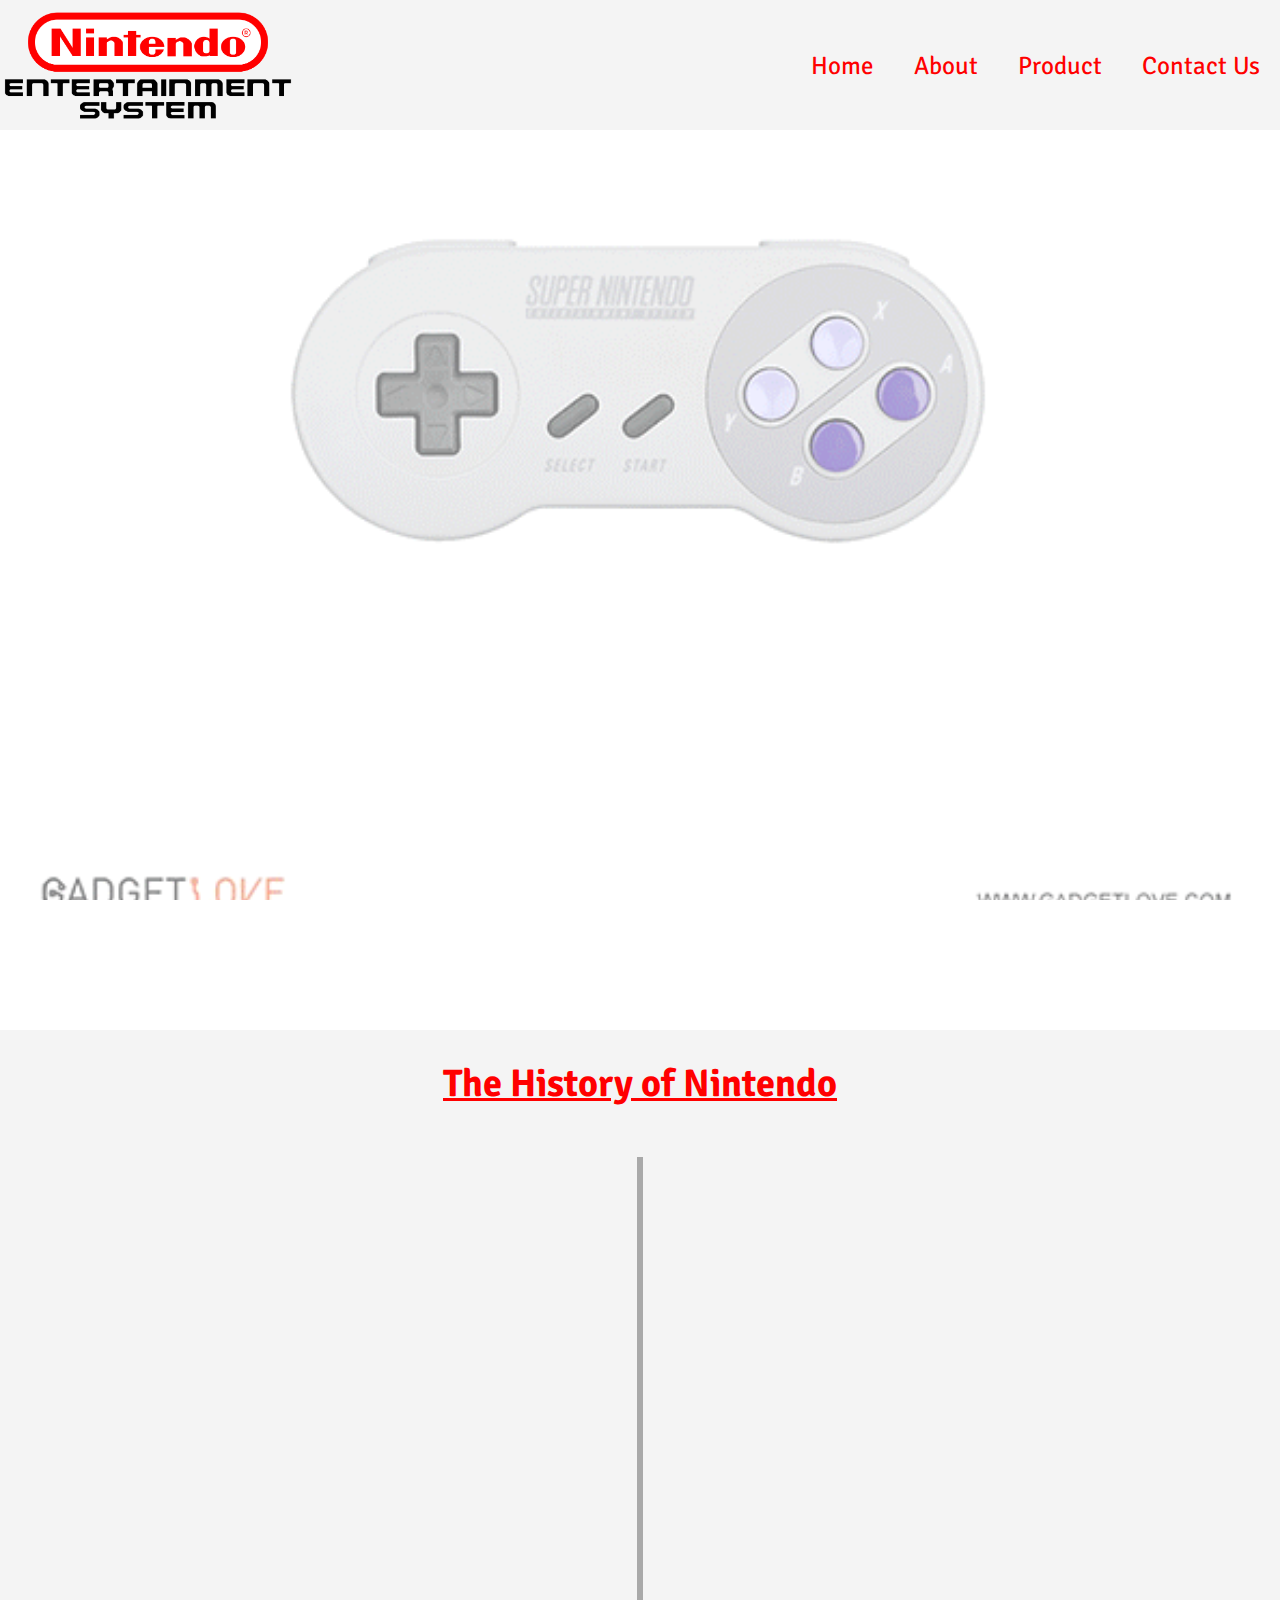
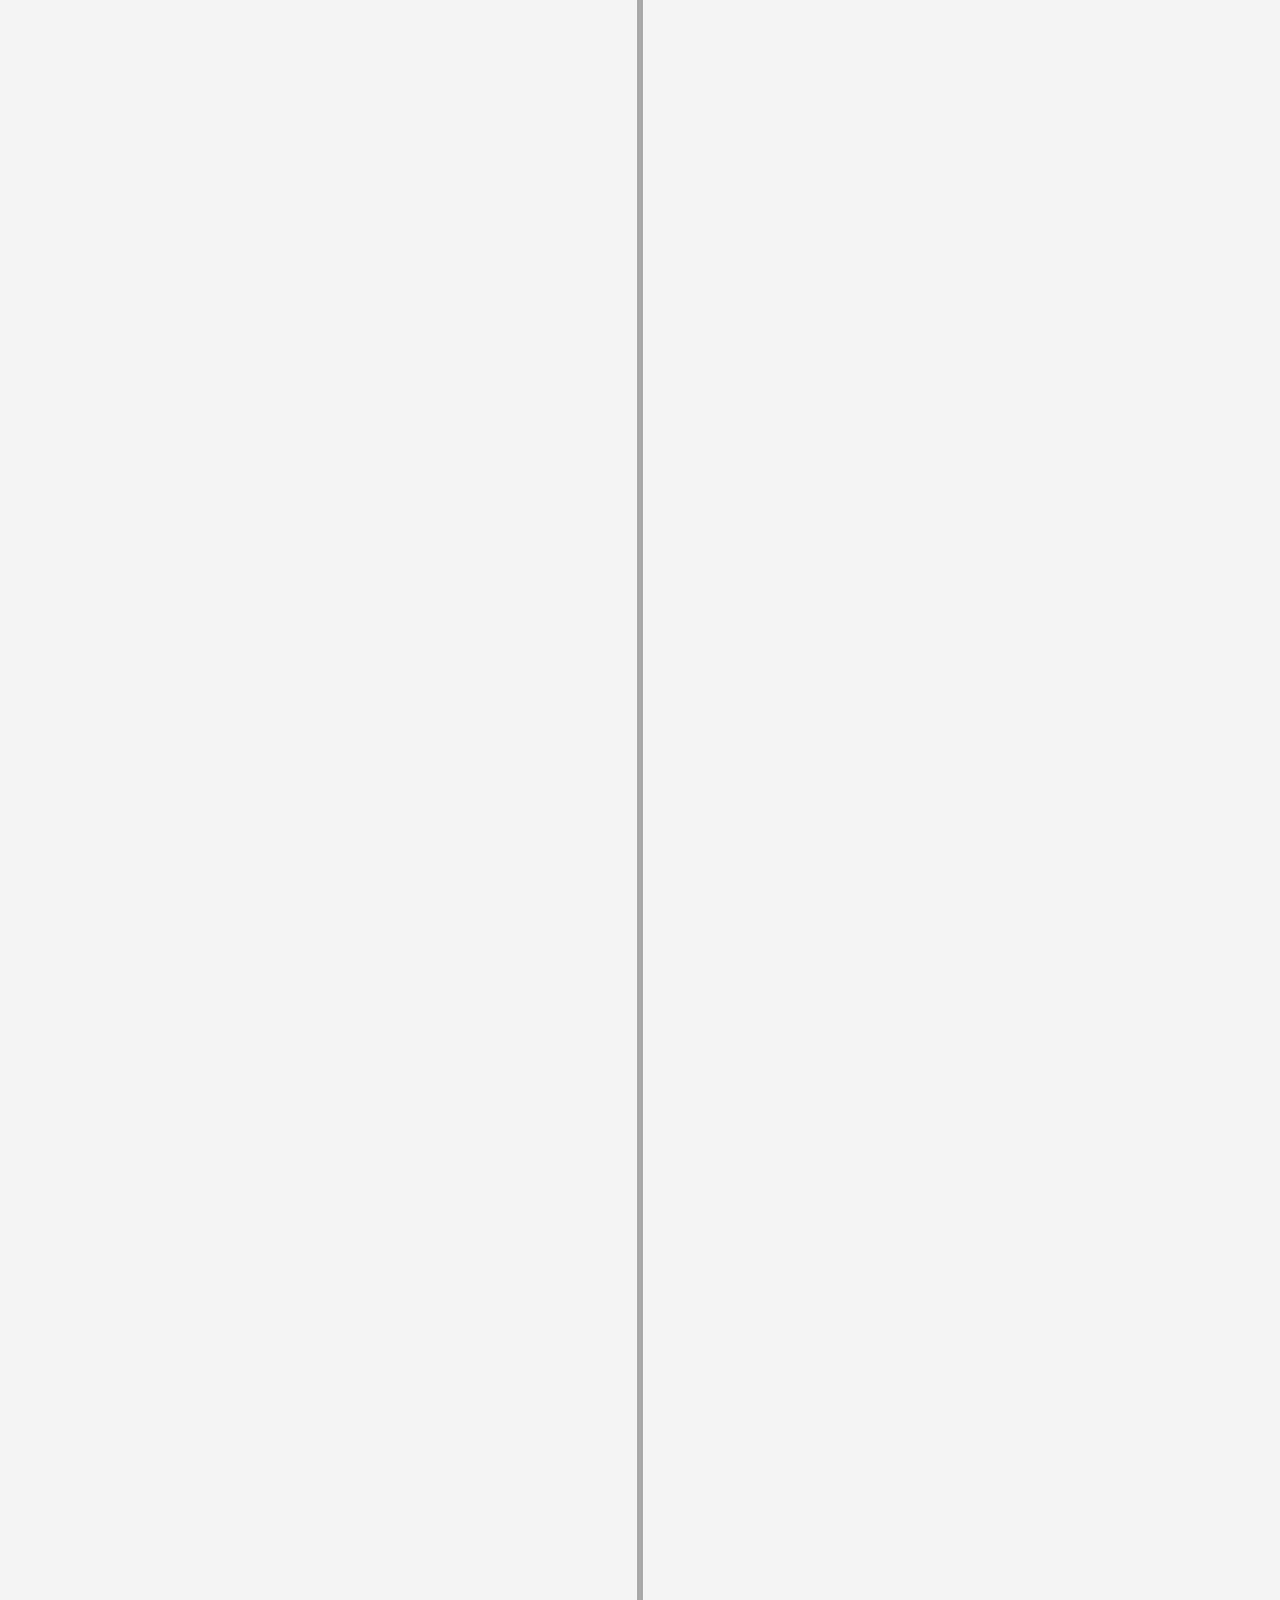
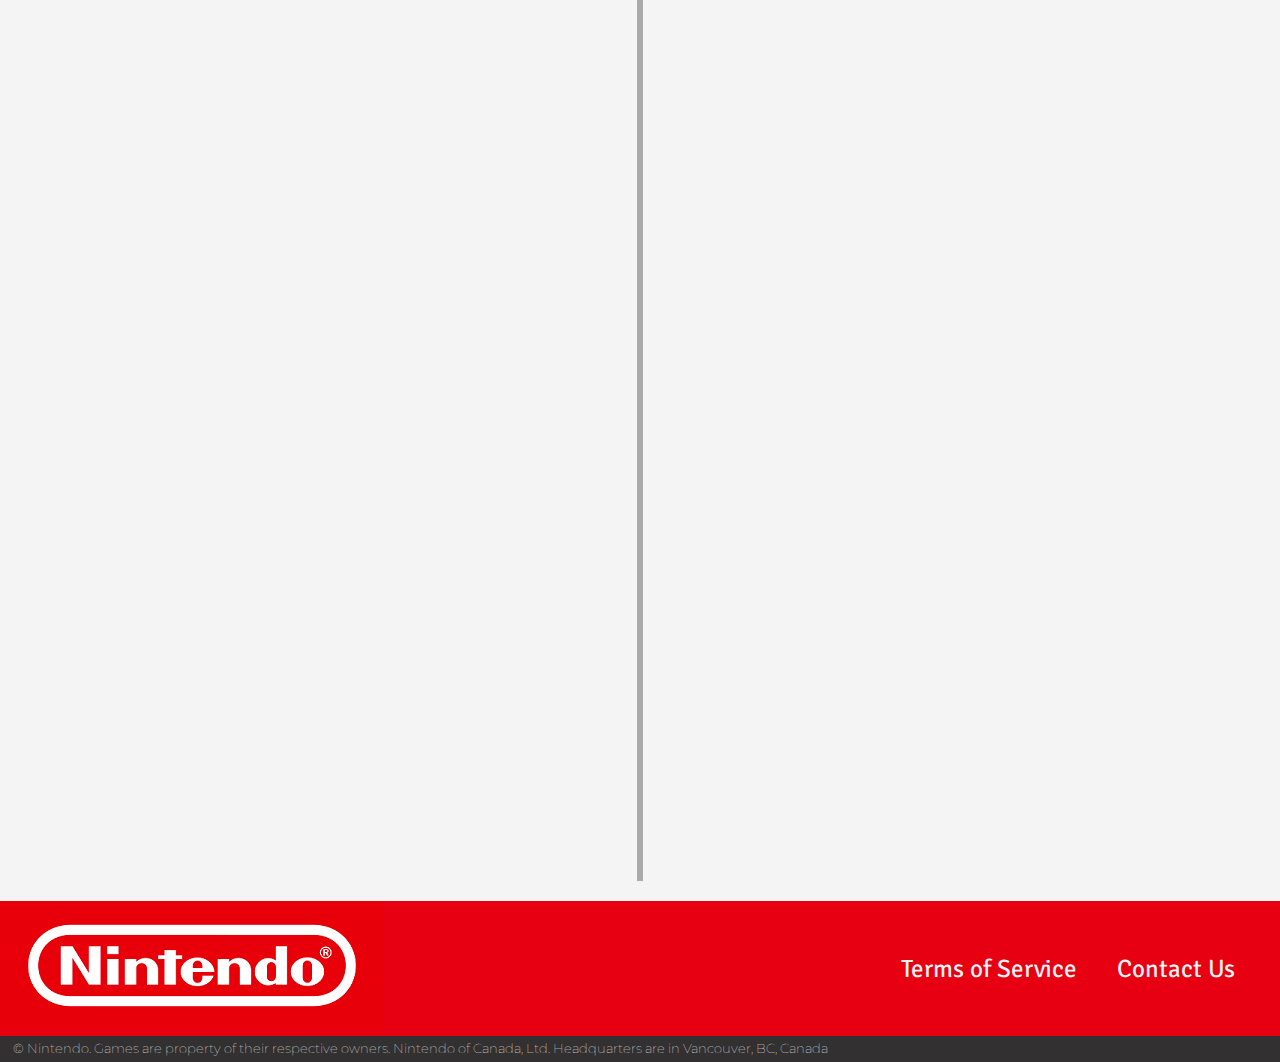
<file: about.html>
<!DOCTYPE html>
<html>
    <head>
        <meta charset="utf-8">
        <meta name="viewport" content="width=device-width, initial-scale=1">
        <title>Micro Site</title>
        <meta name="description" content="Micro Site">
        <meta name="robots" content="noindex, nofollow">
        <!-- add css sheet -->
        <link rel="stylesheet" href="./css/style.css">
        <!-- add our google fonts -->
        <link rel="preconnect" href="https://fonts.googleapis.com">
        <link rel="preconnect" href="https://fonts.gstatic.com" crossorigin>
        <link href="https://fonts.googleapis.com/css2?family=Montserrat:wght@100;500&family=Signika+Negative:wght@400;700&family=Yanone+Kaffeesatz:wght@400;600&display=swap" rel="stylesheet">
        </head>
    <body>
        <header>
            <div>
              <a href = "index.html"><img src = "./img/header.png" alt = "header logo"></a>
            </div>
            <nav>
                <ul class="nav-links">
                  <li><a href="index.html">Home</a></li>
                  <li><a href="about.html">About</a></li>
                  <li><a href="product.html">Product</a></li>
                  <li><a href="contact-us.html">Contact Us</a></li>
                </ul>
                <div class="burger">
                    <div class="line1"></div>
                    <div class="line2"></div>
                    <div class="line3"></div>
                  </div>
              </nav>
        </header>
        <section class = "masthead-about-us">
            <div></div>
        </section>
        <main class="about-us">
            <div class="about-us-title">
                <h1>The History of Nintendo</h1>
            </div>
            <div class="timeline">
                <div class="container right-container"><!--I put them in different containers so that they would swap sides-->
                    <img src="./img/about-image-3.jpg" alt="image 2">
                    <div class="text-box">
                       <h2>The Beginning</h2>
                       <small>1889</small>
                       <p>Nintendo was founded in 1889 by craftsman Fusajirō Yamauchi. The company originally produced hanafuda playing cards.
                        After having success with playing cards Nintendo started to venture into different lines of buissness during the 1960s and becoming a public company.
                        Nintendo got into the electronic space with the Colour-TV Game.
                       </p> 
                    </div>
                </div>
                <div class="container left-container">
                    <img src="./img/game-and-watch.png" alt="image 2">
                    <div class="text-box">
                       <h2>The Game and Watch</h2>
                       <small>1980-1991</small>
                       <p>The Game and Watch was the first major succes Nintendo had in the gaming space. 
                        It was so successful that it spawned a whole series of Game and Watch consoles that were realease between 1980 and 1991.
                        The series sold over 40 million unites worldwide with 12.87 million units sold in Japan and 30.53 million units overseas. 
                       </p> 
                    </div>
                </div>
                <div class="container right-container">
                    <img src="./img/NES.webp" alt="image 2">
                    <div class="text-box">
                       <h2>Nintendo Entertainment System</h2>
                       <small>1983 and 1985(North America)</small>
                       <p>The NES was originally released in Japan in 1983 under the name The Family Computer(Famicom).
                        It proved successful enough that Nintendo decided to re-release it overseas under the name The Nintendo Entertainment System.
                        The NES proved to be a great success overseas selling 61 million units worldwide.
                       </p> 
                    </div>
                </div>
                <div class="container left-container">
                    <img src="./img/gameboy-image.jpg" alt="image 2">
                    <div class="text-box">
                       <h2>The Gameboy</h2>
                       <small>1989</small>
                       <p>The Gameboy is Nintendo's second hand held console that wasn't a spin-off of the Game and Watch. 
                        The Gameboy was made as a middle ground between the Game and Watch and the NES.
                        It was an incredible success with it selling over 118 million worldwide over all the different version of the original Gameboy.
                       </p>
                    </div>
                </div>
                <div class="container right-container">
                    <img src="./img/masthead-logo.jpg" alt="image 2">
                    <div class="text-box">
                       <h2>The Super Nintendo Entertainment System</h2>
                       <small>1990 and 1991(North America)</small>
                       <p>The SNES was released in 1990 in Japan, 1991 in North America and 1992 in Europe and Oceania.
                        The console introduced advanced graphics and sound capabilities compared with other systems at the time. 
                        It was designed to accommodate the ongoing development of a variety of enhancement chips integrated into game cartridges to be competitive into the next generation.
                        The console was another success for Nintendo with it selling 49.1 million units worldwide.
                       </p>
                    </div>
                </div>
                <div class="container left-container">
                    <img src="./img/N64-image.webp" alt="image 2">
                    <div class="text-box">
                       <h2>N64</h2>
                       <small>1996 and 1997(North America)</small>
                       <p>Released in 1996 the N64 was the succseor to the SNES and was the last home console to use cartridges until the Nintendo Switch.
                        While it may not have been as big of a success as SNES or the NES it still sold 33 million units worldwide.
                       </p>
                    </div>
                </div>
                <div class="container right-container">
                    <img src="./img/GameCube-image.jpg" alt="image 2">
                    <div class="text-box">
                       <h2>The GameCube</h2>
                       <small>2001</small>
                       <p>The GameCube was released in 2001 and was the companies fourth home console.
                        When it was released sales for the console were below expectations.
                        The consoles main competition was the original X-Box and the PS2 which could have something to do with the low sales.
                        The console sold 22 million units worldwide.
                       </p>
                    </div>
                </div>
                <div class="container left-container">
                    <img src="./img/Gameboy-Advance-image.webp" alt="image 2">
                    <div class="text-box">
                       <h2>Gameboy Advance</h2>
                       <small>2001</small>
                       <p>In 2001 Nintendo released the Gameboy Advance with it being the succseor to the Gameboy Color.
                        It was an instant success when released and spawned off the Gameboy Advance SP in 2003 and the Gameboy Micor in 2005.
                        In total the line of Gameboy Advance consoles sold over 80 million units worldwide.
                       </p>
                    </div>
                </div>
                <div class="container right-container">
                    <img src="./img/nintendo-ds-image.avif" alt="image 2">
                    <div class="text-box">
                       <h2>Nintendo DS</h2>
                       <small>2004</small>
                       <p>The Nintendo DS was the succesor to the Gameboy Advance and was a massive success. Nintendo released different versions of the DS.
                        With the Nintendo DS Lite, Nintendo DSi and Nintendo DSi XL. In total all of the different versions of the DS sold over 150 million units worldwide.
                       </p>
                    </div>
                </div>
                <div class="container left-container">
                    <img src="./img/Wii-image.webp" alt="image 2">
                    <div class="text-box">
                       <h2>The Wii</h2>
                       <small>2006</small>
                       <p>The Wii was the fifth major home console in Nintendo's history and was released in 2006. 
                        The Wii was a massive success when released and had a lifespan of 7 years since it was discountinued in 2013.
                        Sales wise the Wii sold 101 million units worldwide.
                       </p>
                    </div>
                </div>
                <div class="container right-container">
                    <img src="./img/nintendo-3ds.avif" alt="image 2">
                    <div class="text-box">
                       <h2>The Nintendo 3DS</h2>
                       <small>2011</small>
                       <p>The Nintendo 3DS was released in 2011 and was the succesor to the Nintendo DS.
                        It had the brand new 3D feature which was able to make any compatible game 3D.
                        The Nintendo 3DS was another massive success and spawned the Nintendo 2DS and the New Nintendo 3DS.
                        In total the console line sold over 75 million units.
                       </p>
                    </div>
                </div>
                <div class="container left-container">
                    <img src="./img/WiiU-image.jpg" alt="image 2">
                    <div class="text-box">
                       <h2>The Wii U</h2>
                       <small>2012</small>
                       <p>The Wii U was released in 2012 and was Nintendo's sixth home console.
                        Upon it's release the Wii U was seen as a massive failure and was overshadowed by the PS4 and the X-Box One.
                        The console sold 13.56 million units worldwide and was discountinued in 2017.
                       </p> 
                    </div>
                </div>
                <div class="container right-container">
                    <img src="./img/nintendo-switch-image.webp" alt="image 2">
                    <div class="text-box">
                       <h2>Nintendo Switch</h2>
                       <small>2017</small>
                       <p>In 2017 Nintendo released their seventh home console the Nintendo Switch.
                        Nintendo needed the Switch to be a success after the failure that was the Wii U and it was.
                        Since it's release in 2017 the Switch sold over 114 million units worldwide. 
                       </p>
                    </div>
                </div>
            </div>
        </main>
        <footer>
            <div>
                <a href="index.html"><img src="./img/footer-logo.png" alt="footer logo"></a>
            </div>
            <div class="info">
                <nav>
                    <ul>
                      <li><a href="index.html">Terms of Service</a></li>
                      <li><a href="contact-us.html">Contact Us</a></li>
                    </ul>
                  </nav>
              </div>
        </footer>
        <section class="copyright">
            <p>© Nintendo. Games are property of their respective owners. Nintendo of Canada, Ltd. Headquarters are in Vancouver, BC, Canada</p>
          </section>
          <script src="./JS/script.js"></script>
    </body>
</html>
</file>
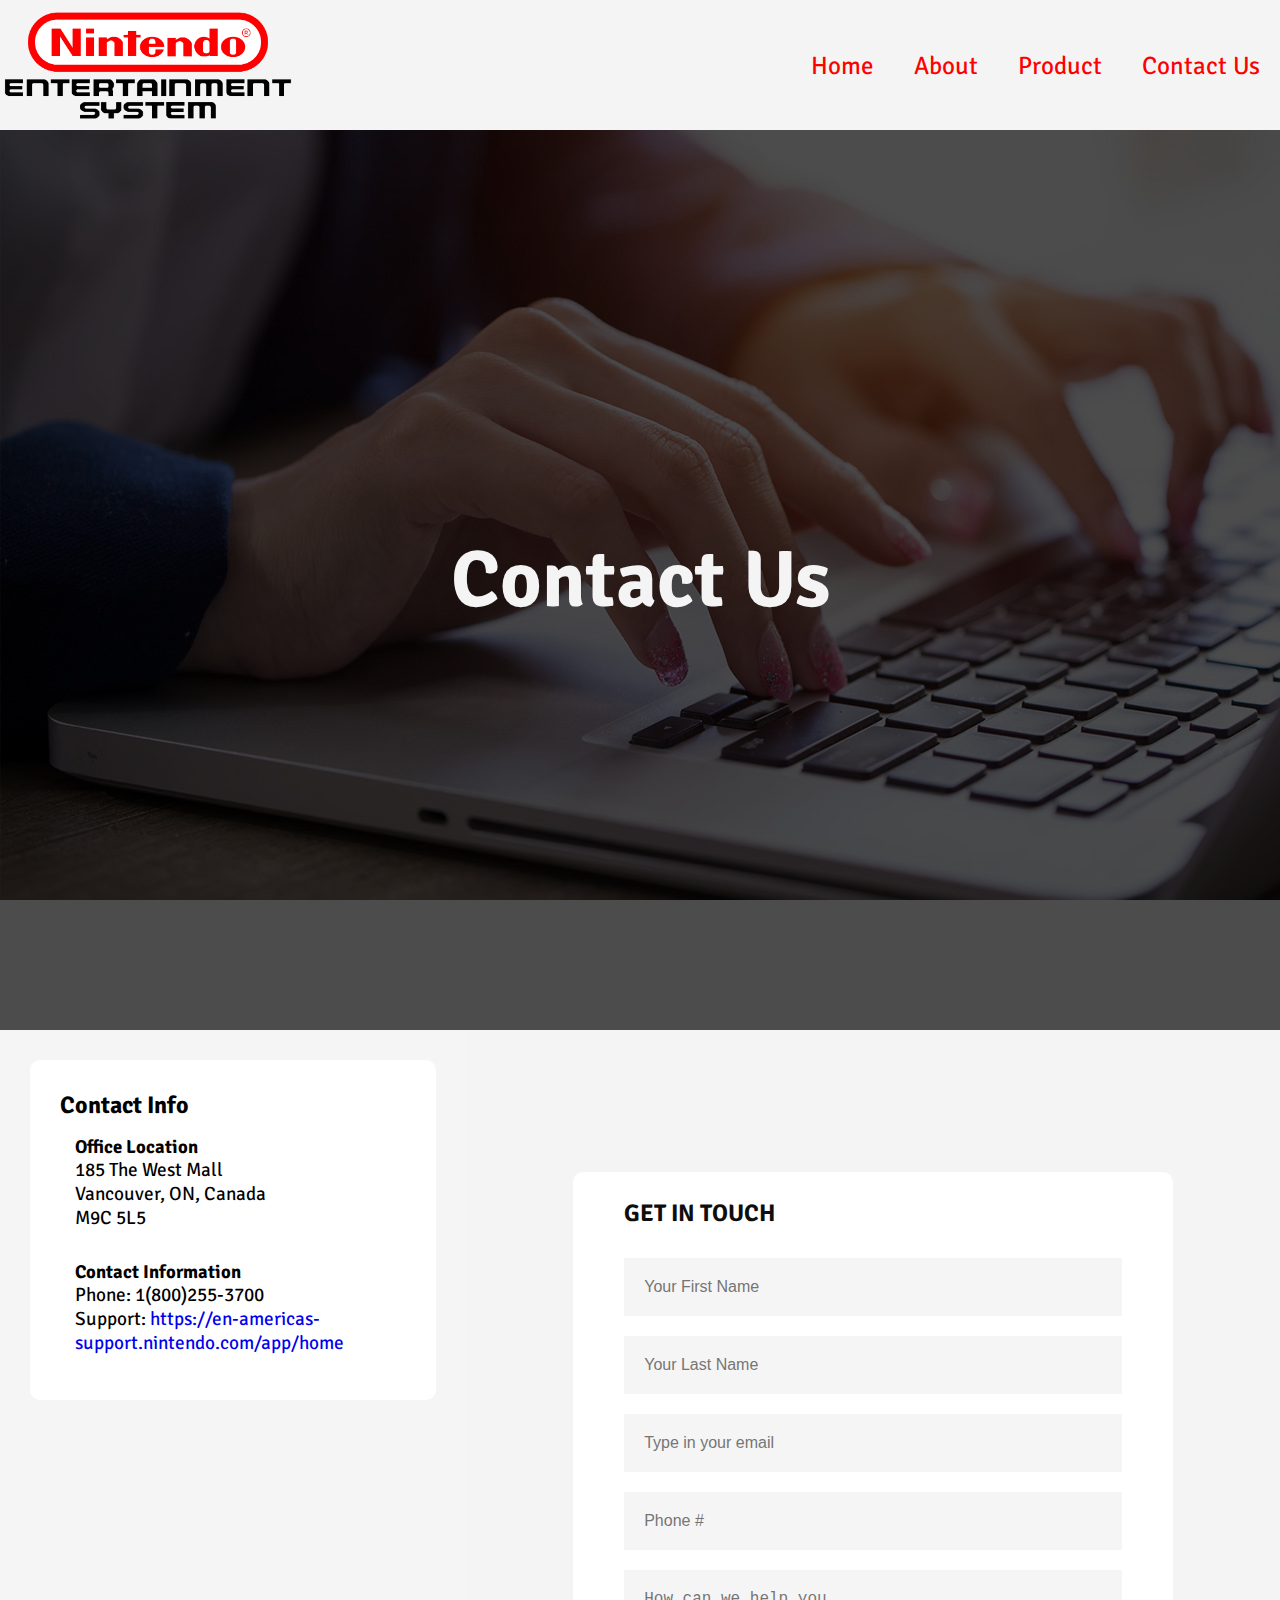
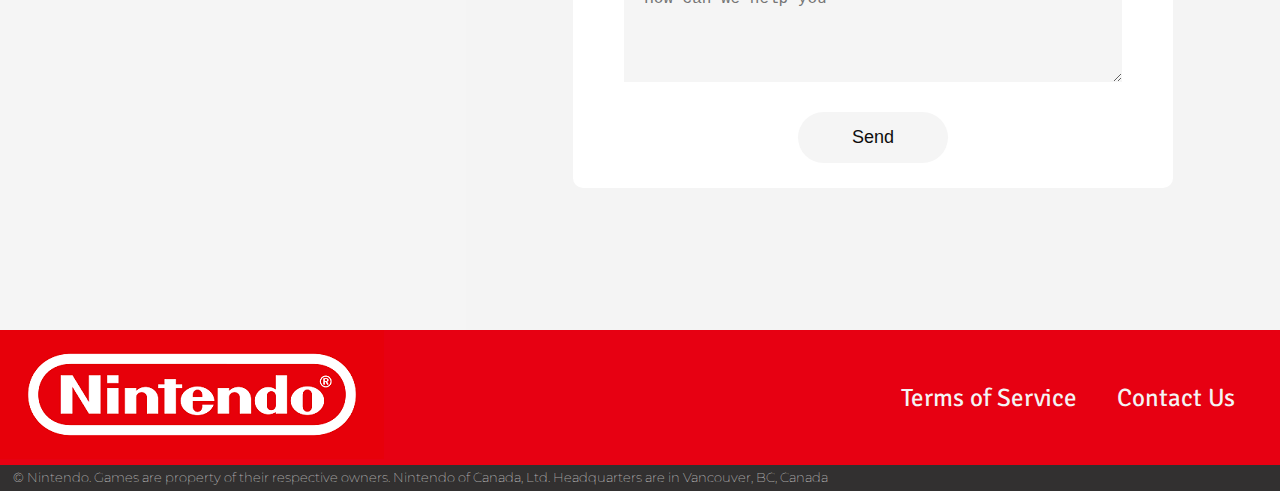
<file: contact-us.html>
<!DOCTYPE html>
<html>
    <head>
        <meta charset="utf-8">
        <meta name="viewport" content="width=device-width, initial-scale=1">
        <title>Micro Site</title>
        <meta name="description" content="Micro Site">
        <meta name="robots" content="noindex, nofollow">
        <!-- add css sheet -->
        <link rel="stylesheet" href="./css/style.css">
        <!-- add our google fonts -->
        <link rel="preconnect" href="https://fonts.googleapis.com">
        <link rel="preconnect" href="https://fonts.gstatic.com" crossorigin>
        <link href="https://fonts.googleapis.com/css2?family=Montserrat:wght@100;500&family=Signika+Negative:wght@400;700&family=Yanone+Kaffeesatz:wght@400;600&display=swap" rel="stylesheet">
    </head>
    <body>
        <header>
            <div>
              <a href = "index.html"><img src = "./img/header.png" alt = "header logo"></a>
            </div>
            <nav>
                <ul class="nav-links">
                  <li><a href="index.html">Home</a></li>
                  <li><a href="about.html">About</a></li>
                  <li><a href="product.html">Product</a></li>
                  <li><a href="contact-us.html">Contact Us</a></li>
                </ul>
                <div class="burger">
                    <div class="line1"></div>
                    <div class="line2"></div>
                    <div class="line3"></div>
                  </div>
              </nav>
        </header>
        <section class="contact-us-masthead">
            <div>
                <h1>Contact Us</h1>
            </div>
        </section>
        <main>
            <section class="contact-main">
                <section class="info-container"><!--Basic contact info section spereated into two parts. There was no email I could find so thats why there isn't one-->
                    <div class="first-title">
                        <h2>Contact Info</h2>
                    </div>
                    <div class="top-part">
                        <h3>Office Location</h3>
                        <p>185 The West Mall</p>
                        <p>Vancouver, ON, Canada</p>
                        <p>M9C 5L5</p>
                    </div>
                    <div class="bottom-part">
                        <h3>Contact Information</h3>
                        <p>Phone: 1(800)255-3700</p>
                        <p>Support: <a href="https://en-americas-support.nintendo.com/app/home">https://en-americas-support.nintendo.com/app/home</a></p>
                    </div>
                </section>
                <section class="form-container">
                    <form onsubmit="reset(); return false;">
                        <h2>GET IN TOUCH</h2>
                        <input type="text" id="fname" placeholder="Your First Name" required>
                        <input type="text" id="lname" placeholder="Your Last Name" required>
                        <input type="email" id="email" placeholder="Type in your email" required>
                        <input type="text" id="phone" placeholder="Phone #" required>
                        <textarea id="message" rows="4" placeholder="How can we help you"></textarea>
                        <button type="submit">Send</button>
                    </form>
                </section>
            </section>
        </main>
        <footer>
            <div>
                <a href="index.html"><img src="./img/footer-logo.png" alt="footer logo"></a>
            </div>
            <div class="info">
                <nav>
                    <ul>
                      <li><a href="index.html">Terms of Service</a></li>
                      <li><a href="contact-us.html">Contact Us</a></li>
                    </ul>
                  </nav>
              </div>
        </footer>
        <section class="copyright">
            <p>© Nintendo. Games are property of their respective owners. Nintendo of Canada, Ltd. Headquarters are in Vancouver, BC, Canada</p>
          </section>
          <script src="./JS/script.js"></script>
    </body>
</html>
</file>
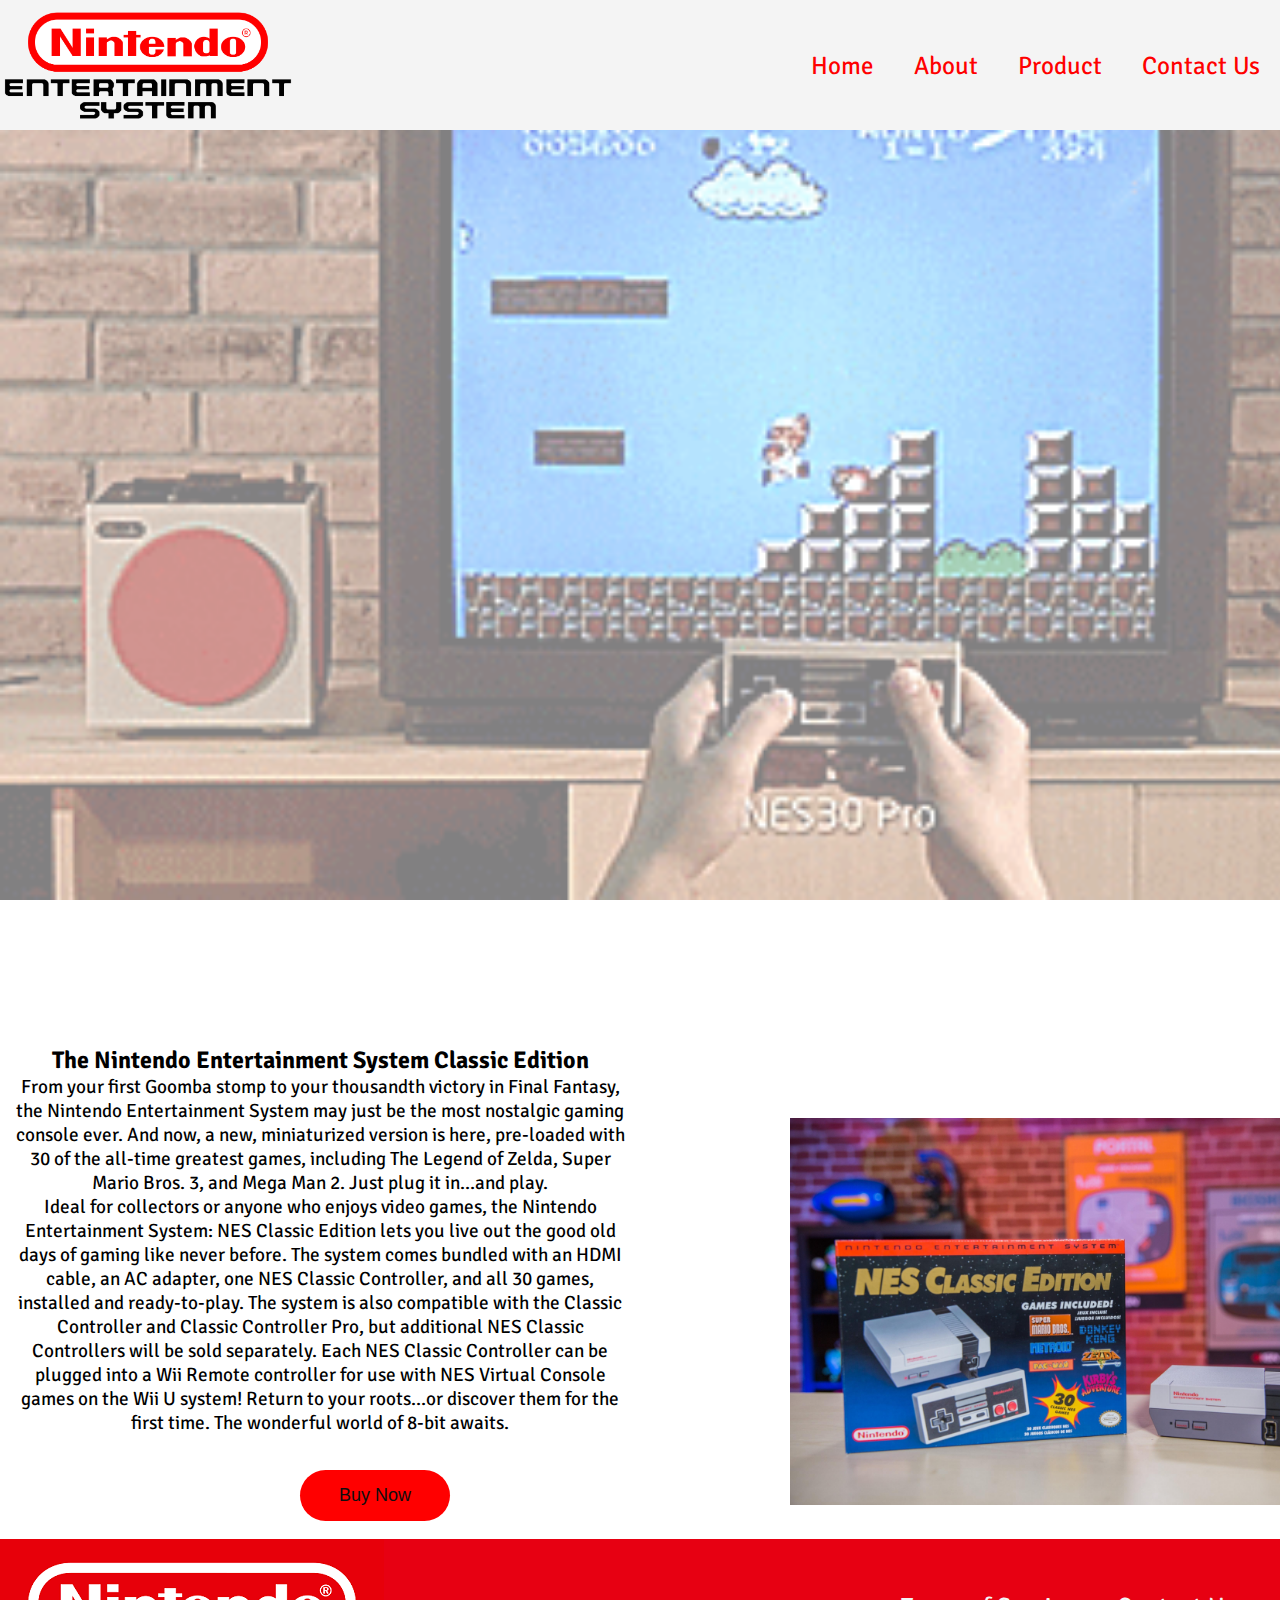
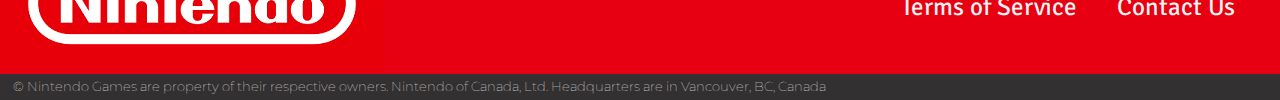
<file: product.html>
<!DOCTYPE html>
<html>
    <head>
        <meta charset="utf-8">
        <meta name="viewport" content="width=device-width, initial-scale=1">
        <title>Micro Site</title>
        <meta name="description" content="Micro Site">
        <meta name="robots" content="noindex, nofollow">
        <!-- add css sheet -->
        <link rel="stylesheet" href="./css/style.css">
        <!-- add our google fonts -->
        <link rel="preconnect" href="https://fonts.googleapis.com">
        <link rel="preconnect" href="https://fonts.gstatic.com" crossorigin>
        <link href="https://fonts.googleapis.com/css2?family=Montserrat:wght@100;500&family=Signika+Negative:wght@400;700&family=Yanone+Kaffeesatz:wght@400;600&display=swap" rel="stylesheet">
    </head>
    <body>
        <header>
            <div>
              <a href = "index.html"><img src = "./img/header.png" alt = "header logo"></a>
            </div>
            <nav>
                <ul class="nav-links">
                  <li><a href="index.html">Home</a></li>
                  <li><a href="about.html">About</a></li>
                  <li><a href="product.html">Product</a></li>
                  <li><a href="contact-us.html">Contact Us</a></li>
                </ul>
                <div class="burger">
                    <div class="line1"></div>
                    <div class="line2"></div>
                    <div class="line3"></div>
                  </div>
              </nav>
        </header>
        <main>
            <section class = "product-page-masthead">
                <div>
                </div>  
            </section>
            <section class="buy-section">
                <div class="product-left">
                    <div class="product-description">
                        <h2>The Nintendo Entertainment System Classic Edition</h2>
                        <p>From your first Goomba stomp to your thousandth victory in Final Fantasy, the Nintendo Entertainment System may just be the most nostalgic gaming console ever. 
                        And now, a new, miniaturized version is here, pre-loaded with 30 of the all-time greatest games, 
                        including The Legend of Zelda, Super Mario Bros. 3, and Mega Man 2. Just plug it in…and play.</p>
    
                        <p>Ideal for collectors or anyone who enjoys video games, the Nintendo Entertainment System: NES Classic Edition lets you live out the good old days of gaming like never before. 
                        The system comes bundled with an HDMI cable, an AC adapter, one NES Classic Controller, and all 30 games, installed and ready-to-play. 
                        The system is also compatible with the Classic Controller and Classic Controller Pro, but additional NES Classic Controllers will be sold separately. 
                        Each NES Classic Controller can be plugged into a Wii Remote controller for use with NES Virtual Console games on the Wii U system! 
                        Return to your roots…or discover them for the first time. The wonderful world of 8-bit awaits.</p>
                    </div>
                    <div class="buy-button">
                        <button type="submit">Buy Now</button>
                    </div>
                </section>
                <div class="product-image">
                    <img src="./img/review-image.jpg" alt="image-1">
                </div>
            </section>
        </main>
        <footer>
            <div>
                <a href="index.html"><img src="./img/footer-logo.png" alt="footer logo"></a>
            </div>
            <div class="info">
                <nav>
                    <ul>
                      <li><a href="index.html">Terms of Service</a></li>
                      <li><a href="contact-us.html">Contact Us</a></li>
                    </ul>
                  </nav>
              </div>
        </footer>
        <section class="copyright">
            <p>© Nintendo Games are property of their respective owners. Nintendo of Canada, Ltd. Headquarters are in Vancouver, BC, Canada</p>
          </section>
          <script src="./JS/script.js"></script>
    </body>
</html>
</file>
<file: css/style.css>
*{ /* gets rid of all basic padding and margins I didn't add */
  margin: 0;
  padding: 0;
  box-sizing: border-box;
}
html{scroll-behavior: smooth;}
body{margin: 0px;}
h1,h2,h3,h4
{
  font-family:'Signika Negative', sans-serif; /* Adding fonts to my h tags and the p, a and li tags underneath */
}
p,a,li
{
  text-decoration: none;
  font-size: 1.2em;
  font-family:'Signika Negative', sans-serif;
}
body
{
  display: grid;
  grid-template-columns: repeat(4, 25%);/*added a sub-footer row to use for the copyright section */
  grid-template-areas:
          "header header header header"
          "hero hero hero hero"
          "main main main main"
          "footer footer footer footer"
          "sub-footer sub-footer sub-footer sub-footer";
}
header
{
  display: flex;
  align-items: center;
  height: 130px;
  background-color: #f4f4f4;
  grid-area: header;
}
header > div
{
  flex-grow: 1;
  height: 115px;
}
header > div > a > img
{/* fixes image to be the right size */
  display: flex;
  width: auto;
  height: 100%;
}
.nav-links
{/* put the nav icons spread out across the bar */
  display: flex;
  list-style: none;
}
.nav-links > li
{/* basic padding between each icon */
  padding: 0px 20px;
}
.nav-links > li > a
{
   color: #FF0000;
   font-size: 25px;
}
.nav-links > li > a:hover
{/* when my mouse is over the icons they get underlined and change to a darker red */
  color: #dc143c;
  text-decoration: underline;
}
.burger{/* display: none so it only shows up when it is in mobile form */
  display: none;
  margin-left: -125px;
}
.burger div{
  width: 25px;
  height: 3px;
  background-color: #FF0000;
  margin: 3px;
}
@media screen and (max-width: 600px){
  body{/*hides any overflow when it is mobile view */
    overflow-x: hidden;
  }
  .nav-links{
    position: absolute;
    right: 0px;
    height: 70vh;
    top: 14vh;
    background-color: #f4f4f4;/*background for the pull out menu */
    display: flex;
    flex-direction: column;/*makes the icons go in a vertical line for the mobile menu */
    align-items: center;
    width: 50%;
    transform: translateX(100%);/*line 91 and 92 are the animation to get the icons off of the screen */
    transition: transform 0.5s ease-in;
  }
  .nav-links > li{
    margin: 40px;
    opacity: 0;
  }
  .burger{
    display: block;/*undos the display: none in the previous code */
  }
}
.nav-active{/* calls nav-active from the java script */
  transform: translateX(0%);
}
@keyframes navLinkFade{
  from{/*calls the navLinkFade section of the javascript */
    opacity: 0;
    transform: translateX(50px);
  }
  to{/*makes the sidebar visible and moves it onto the screen */
    opacity: 1;
    transform: translateX(0px);
  }
}
.masthead{/*sets up the masthead the be visible and the right size */
    grid-area: hero;
    display: flex;
    width: 100%;
    height: 100vh;
    background-image: url("../img/intro-image.jpg");
    background-attachment: fixed;
    background-size: cover;
  }
  .masthead > div{/*puts the white colour over the masthead and adjusts the size of the image*/
    background-color: rgba(255, 255, 255, 0.5);
    width: 100%;
  }
main/* sets the grid area for main */
{
  grid-area: main;
}
.intro{
    display: flex;
    justify-content: center;

}
.intro > div{
    padding: 15px;
    font-size: 1.2em;
    text-align: center;
    color: #FF0000;
}
.intro > div > img{
  width: 100%;
  height: auto;
}
.second{
    display: flex;
    align-items: center;
    justify-content: center;
}
.second > div{
    padding: 15px;
    font-size: 1.2em;
    text-align: center;
    color: #FF0000;
}
.second > div > video{
    width: 100%;
    height: auto;
}
.reviews{
  display: flex;
    align-items: center;
    justify-content: center;
}
.reviews  div{
  padding: 15px;
  font-size: 1.2em;
  text-align: center;
  color: #FF0000;
  line-height: 1;
}
.reviews > div > a{
  color: #FF0000;
  font-size: 1.4em;
}
.reviews > div > p{
  font-size: 1.0em;
}
.reviews .one, .reviews .two{
  width: 50%;
  margin-left: auto;
  margin-right: auto;
}
.two p, .one p{
  line-height: 2;
}
footer{
    grid-area: footer;
    display: flex;
    align-items: center;
    background-color: rgba(231, 0, 18, 1);
}
footer > div > img{
  width: auto;
  height: 100%;
}
.info{
  margin-left: auto;
  padding: 0px 25px;
}
.info > nav > ul
{
  display: flex;
  list-style: none;
}
.info > nav > ul > li
{
  padding: 0px 20px;
}
.info > nav > ul > li > a
{
   color: #f4f4f4;
   font-size: 25px;
}
.info > nav > ul > li > a:hover{
  color:#C0C0C0;
  text-decoration: underline;
}
.copyright{
  grid-area: sub-footer;
  color: rgb(255, 255, 255);
  background-color: rgba(50, 48, 48, 1);
}
.copyright > p{

  margin-left: 1%;
  font-size: 0.8em;
  font-weight: lighter;
  font-family: 'Montserrat', sans-serif;
  line-height: 2;
}
/* About Us Page--------------------------------------------------------------------------------------------------------------------------------- */ 
.about-us{
  background: #f4f4f4;
  z-index: -100;
}
.masthead-about-us{
  grid-area: hero;
  display: flex;
  width: 100%;
  height: 100vh;
  background-image: url("../img/about-us-masthead.gif");
  background-attachment: fixed;
  background-size: cover;
}
.masthead-about-us > div{
  background-color: rgba(255, 255, 255, 0.5);
  width: 100%;
}
.masthead-about-us > div > img{
  align-items: center;
}
@media screen and (max-width: 600px){/*changing the masthead image whenever it goes in mobile mode */
  .masthead-about-us{
    background-image: url("../img/about-us-masthead-600.gif");
    background-position: 50%;
  }
  .masthead{
    background-position: 62%;
  }
  .product-page-masthead{
    background-image: url("../img/product-masthead-mobile.jpg");
    background-position: 50%;
  }
  .contact-main{
    display: flex;
    flex-direction: column;
  }
  .contact-us-masthead{
    background-position: 60%;
  }
  footer div a img{/*makes the footer image smaller */
    width: 80%;
  }
  .reviews{/*makes the two review sections ontop of each other */
    display: flex;
    flex-direction: column;
    }
  .reviews .one, .reviews .two{
    width: 100%;
  }
}
.about-us-title{
  text-align: center;
  font-size: larger;
  padding: 30px;
  color: #FF0000;
  text-decoration: underline;
}
.timeline{
  position: relative;
  width: 100%;
  margin: 20px auto;
  border-radius: 10px;
  z-index: -1;
}
.timeline::after{
  content: '';
  position: absolute;
  width: 6px;
  height: 100%;
  background: #a9a9a9;
  top: 0;
  left: 50%;
  margin-left: -3px;
  z-index: -1;
  animation: moveline 12s linear forwards;
}
@keyframes moveline{
  0%{
    height: 0;
  }
  100%{
    height: 100%;
  }
}
.container{/* sets container for the background behind the textbox and the animation for it */
  padding: 10px 15px;
  position: relative;
  width: 50%;
  animation: movedown 1s linear forwards;
  opacity: 0; 
}
@keyframes movedown{
  0%{
    opacity: 1;
    transform: translateY(-30px);
  }
  100%{
    opacity: 1;
    transform: translateY(0px);
  }
}
.container:nth-child(1){/*sets delay for each container */
  animation-delay: 0s;
}
.container:nth-child(2){
  animation-delay: 1s;
}
.container:nth-child(3){
  animation-delay: 2s;
}
.container:nth-child(4){
  animation-delay: 3s;
}
.container:nth-child(5){
  animation-delay: 4s;
}
.container:nth-child(6){
  animation-delay: 5s;
}
.container:nth-child(7){
  animation-delay: 6s;
}
.container:nth-child(8){
  animation-delay: 7s;
}
.container:nth-child(9){
  animation-delay: 8s;
}
.container:nth-child(10){
  animation-delay: 9s;
}
.container:nth-child(11){
  animation-delay: 10s;
}
.container:nth-child(12){
  animation-delay: 11s;
}
.container:nth-child(13){
  animation-delay: 12s;
}
.text-box{
  padding: 20px 30px;
  background: #C0C0C0;
  position: relative;
  border-radius: 6px;
  font-size: 15px;
  color: #FF0000;
}
.left-container{/*makes sure all left containers are on the left and all right containers are on the right half */
  left: 0;
}
.right-container{
  left: 50%;
}
.container > img{
  position: absolute;
  width: 60px;
  border-radius: 40px;
  right: -30px;
  top: 32px;
  z-index: 1;
}
.right-container > img{
  left: -30px;
}
.text-box h2{
  font-weight: 600;
}
.text-box small{
  display: inline-block;
  margin-bottom: 15px;
}
.left-container-arrow{
  height: 0;
  width: 0;
}
@media screen and (max-width: 600px){/*makes the timeline responsive */
  .timeline{
    margin: 50px auto;
  }
  .timeline::after{
    left: 31px;
  }
  .container{
    width: 100%;
    padding-left: 80px;
    padding-right: 25px;
  }
  .text-box{
    font-size: 13px;
  }
  .text-box small{
    margin-bottom: 10px;
  }
  .right-container{
    left: 0;
  }
  .left-container img{
    left: 10px;
  }
  .right-container img{
    left: 10px;
  }
}
/* Contact Us CSS---------------------------------------------------------------------------------------------------------------*/
.contact-us-masthead{
  grid-area: hero;
  width: 100%;
  height: 100vh;
  background-image: url("../img/contact-us-masthead.jpg");
  background-attachment: fixed;
  background-size: cover;
}
.contact-us-masthead div{
  display: flex;
  align-items: center;
  justify-content: center;
  height: 100%;
  width: 100%;
  background-color: rgba(0,0,0,0.7);
}
.contact-us-masthead div h1{/*aligns text in the masthead */
  text-align: center;
  color: #f4f4f4;
  font-size: 5em;
}
.contact-main{
  display: flex;
  background-color: #f5f5f5;
}
.info-container{
  padding: 30px;
  background-color: #fff;
}
.form-container{
  width: 100%;
  height: 100vh;
  background: #f4f4f4;
  display: flex;
  align-items: center;
  justify-content: center;
}
form{
  background: #fff;
  display: flex;
  flex-direction: column;
  padding: 2vw 4vw;
  width: 90%;
  max-width: 600px;
  border-radius: 10px;
}
form > h2{
  color: #0e0e0e;
  font-weight: 800;
  margin-bottom: 20px;
}
form input, form textarea{
  border: 0;
  margin: 10px 0px;
  padding: 20px;
  outline: none;
  background: #f5f5f5;
  font-size: 16px;
}
form button{
  padding: 15px;
  background: #f5f5f5;
  color: #0e0e0e;
  font-size: 18px;
  border: 0;
  outline: none;
  cursor: pointer;
  width: 150px;
  margin: 20px auto 0;
  border-radius: 30px
}
.info-container{
  height: 50%;
  border-radius: 10px;
  margin: 30px;
}
.top-part{
  padding: 15px;
  font-size: 1.0em;
}
.bottom-part{
  padding: 15px;
  font-size: 1.0em;
}
.bottom-part a{
  font-size: 1.0em;
}
/*Product Page CSS--------------------------------------------------------------------------------------------------------------*/
.product-page-masthead{
  grid-area: hero;
  display: flex;
  width: 100%;
  height: 100vh;
  background-image: url("../img/product-page-masthead.gif");
  background-attachment: fixed;
  background-size: cover;
}
.product-page-masthead div{
  background-color: rgba(255, 255, 255, 0.5);
  width: 100%;
}
.buy-section{
  display: flex;
}
.product-description{
  width: 50%;
  padding: 15px;
  text-align: center;
  font-size: 1;
}
.product-image > img{
  width: 50%;
  height: auto;
  margin-left: 760px;
  margin-top: -450px;
  padding: 30px;
}
.buy-button{
  margin-left: 300px;
}
.product-left .buy-button button{
  padding: 15px;
  background: #FF0000;
  color: #0e0e0e;
  font-size: 18px;
  border: 0;
  outline: none;
  cursor: pointer;
  width: 150px;
  margin: 20px auto 0;
  border-radius: 30px;
}
.product-left .buy-button button:hover{
  background: #dc143c;
}
@media screen and (max-width: 600px){
  .buy-section{
    flex-direction: column;
  }
  .product-image > img{
    width: 100%;
    margin: 0px;
  }
  .product-description{
    width: 100%;
  }
  .buy-button{
    align-items: center;
    margin-left: 170px;
  }
}
</file>
